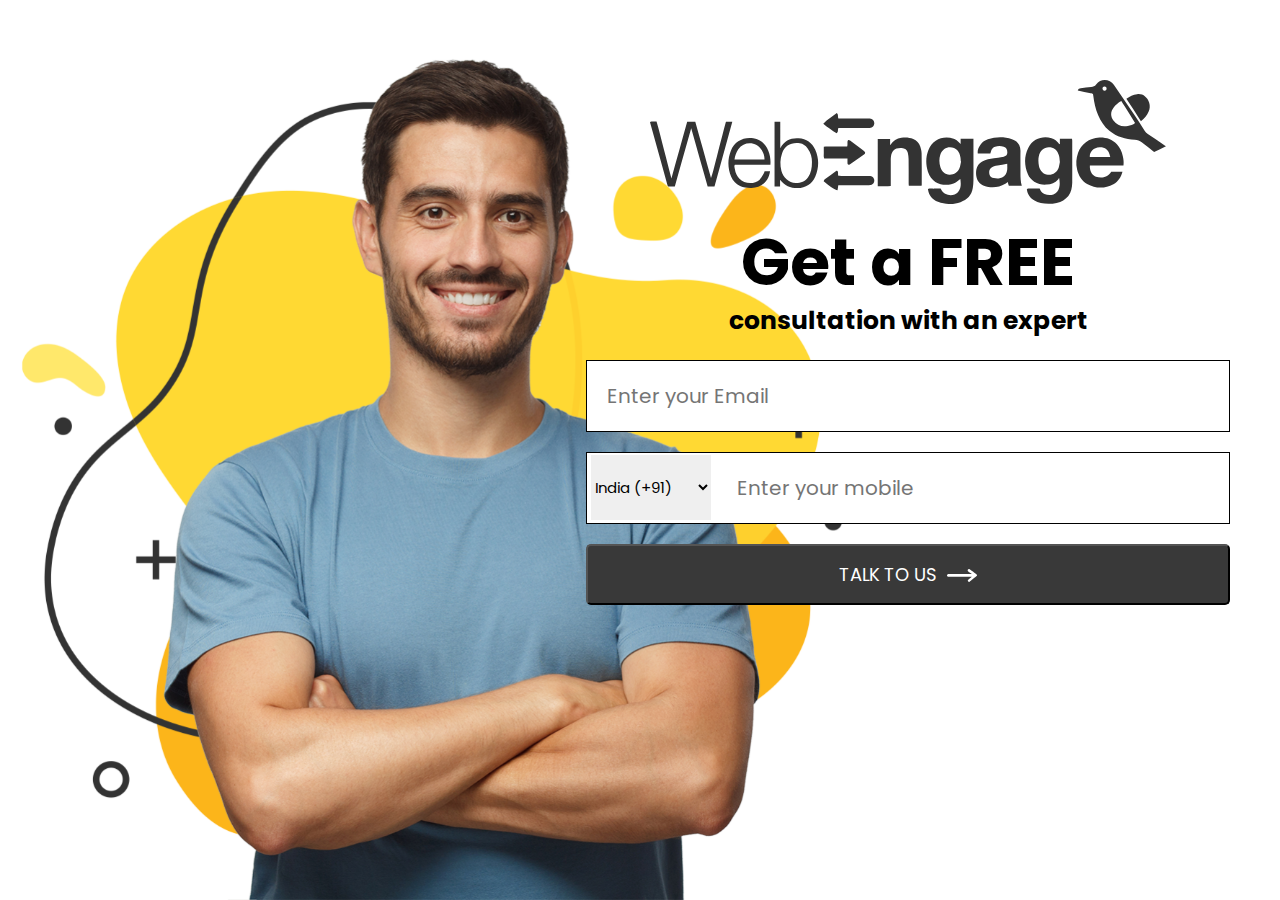
<file: Task_1/Pages/index.html>
<!DOCTYPE html>
<html lang="en">
  <head>
    <meta charset="UTF-8" />
    <meta http-equiv="X-UA-Compatible" content="IE=edge" />
    <meta name="viewport" content="width=device-width, initial-scale=1.0" />
    <title>Onsite Survey | Web Engage</title>
    <link rel="stylesheet" href="../Styles/index.css" />
    <link rel="preconnect" href="https://fonts.googleapis.com">
    <link rel="preconnect" href="https://fonts.gstatic.com" crossorigin>
    <link href="https://fonts.googleapis.com/css2?family=Poppins:wght@100;200;300;400;500;600;700;800;900&display=swap" rel="stylesheet">
  </head>
  <body>
    <main>
      <section class="mainDiv">
        <div class="leftDiv">
        <img class="imageLeft" src="../Images/Design.png" alt="design_pic" />
      </div>
      <div class="rightDiv">
        <img class="logo" src="../Images/logo.svg" alt="logo" />
        <h1>Get a FREE</h1>
        <h3>consultation with an expert</h3>
        <div class="inputDiv">
          <input type="email" id="email" placeholder="Enter your Email" required/>
          <input type="tel" id="tel" placeholder="Enter your mobile" size="10" minlength="10" maxlength="10" required />
          <select name="countryCode" id="countryCode">
            <option data-countryCode="IN" value="91">India (+91)</option>
            <optgroup label="Other countries">
              <option data-countryCode="DZ" value="213">Algeria (+213)</option>
              <option data-countryCode="AD" value="376">Andorra (+376)</option>
              <option data-countryCode="AO" value="244">Angola (+244)</option>
              <option data-countryCode="AI" value="1264">Anguilla (+1264)</option>
              <option data-countryCode="AG" value="1268">Antigua &amp; Barbuda (+1268)</option>
              <option data-countryCode="AR" value="54">Argentina (+54)</option>
              <option data-countryCode="AM" value="374">Armenia (+374)</option>
              <option data-countryCode="AW" value="297">Aruba (+297)</option>
              <option data-countryCode="AU" value="61">Australia (+61)</option>
              <option data-countryCode="AT" value="43">Austria (+43)</option>
              <option data-countryCode="AZ" value="994">Azerbaijan (+994)</option>
              <option data-countryCode="BS" value="1242">Bahamas (+1242)</option>
              <option data-countryCode="BH" value="973">Bahrain (+973)</option>
              <option data-countryCode="BD" value="880">Bangladesh (+880)</option>
              <option data-countryCode="BB" value="1246">Barbados (+1246)</option>
              <option data-countryCode="BY" value="375">Belarus (+375)</option>
              <option data-countryCode="BE" value="32">Belgium (+32)</option>
              <option data-countryCode="BZ" value="501">Belize (+501)</option>
              <option data-countryCode="BJ" value="229">Benin (+229)</option>
              <option data-countryCode="BM" value="1441">Bermuda (+1441)</option>
              <option data-countryCode="BT" value="975">Bhutan (+975)</option>
              <option data-countryCode="BO" value="591">Bolivia (+591)</option>
              <option data-countryCode="BA" value="387">Bosnia Herzegovina (+387)</option>
              <option data-countryCode="BW" value="267">Botswana (+267)</option>
              <option data-countryCode="BR" value="55">Brazil (+55)</option>
              <option data-countryCode="BN" value="673">Brunei (+673)</option>
              <option data-countryCode="BG" value="359">Bulgaria (+359)</option>
              <option data-countryCode="BF" value="226">Burkina Faso (+226)</option>
              <option data-countryCode="BI" value="257">Burundi (+257)</option>
              <option data-countryCode="KH" value="855">Cambodia (+855)</option>
              <option data-countryCode="CM" value="237">Cameroon (+237)</option>
              <option data-countryCode="CA" value="1">Canada (+1)</option>
              <option data-countryCode="CV" value="238">Cape Verde Islands (+238)</option>
              <option data-countryCode="KY" value="1345">Cayman Islands (+1345)</option>
              <option data-countryCode="CF" value="236">Central African Republic (+236)</option>
              <option data-countryCode="CL" value="56">Chile (+56)</option>
              <option data-countryCode="CN" value="86">China (+86)</option>
              <option data-countryCode="CO" value="57">Colombia (+57)</option>
              <option data-countryCode="KM" value="269">Comoros (+269)</option>
              <option data-countryCode="CG" value="242">Congo (+242)</option>
              <option data-countryCode="CK" value="682">Cook Islands (+682)</option>
              <option data-countryCode="CR" value="506">Costa Rica (+506)</option>
              <option data-countryCode="HR" value="385">Croatia (+385)</option>
              <option data-countryCode="CU" value="53">Cuba (+53)</option>
              <option data-countryCode="CY" value="90392">Cyprus North (+90392)</option>
              <option data-countryCode="CY" value="357">Cyprus South (+357)</option>
              <option data-countryCode="CZ" value="42">Czech Republic (+42)</option>
              <option data-countryCode="DK" value="45">Denmark (+45)</option>
              <option data-countryCode="DJ" value="253">Djibouti (+253)</option>
              <option data-countryCode="DM" value="1809">Dominica (+1809)</option>
              <option data-countryCode="DO" value="1809">Dominican Republic (+1809)</option>
              <option data-countryCode="EC" value="593">Ecuador (+593)</option>
              <option data-countryCode="EG" value="20">Egypt (+20)</option>
              <option data-countryCode="SV" value="503">El Salvador (+503)</option>
              <option data-countryCode="GQ" value="240">Equatorial Guinea (+240)</option>
              <option data-countryCode="ER" value="291">Eritrea (+291)</option>
              <option data-countryCode="EE" value="372">Estonia (+372)</option>
              <option data-countryCode="ET" value="251">Ethiopia (+251)</option>
              <option data-countryCode="FK" value="500">Falkland Islands (+500)</option>
              <option data-countryCode="FO" value="298">Faroe Islands (+298)</option>
              <option data-countryCode="FJ" value="679">Fiji (+679)</option>
              <option data-countryCode="FI" value="358">Finland (+358)</option>
              <option data-countryCode="FR" value="33">France (+33)</option>
              <option data-countryCode="GF" value="594">French Guiana (+594)</option>
              <option data-countryCode="PF" value="689">French Polynesia (+689)</option>
              <option data-countryCode="GA" value="241">Gabon (+241)</option>
              <option data-countryCode="GM" value="220">Gambia (+220)</option>
              <option data-countryCode="GE" value="7880">Georgia (+7880)</option>
              <option data-countryCode="DE" value="49">Germany (+49)</option>
              <option data-countryCode="GH" value="233">Ghana (+233)</option>
              <option data-countryCode="GI" value="350">Gibraltar (+350)</option>
              <option data-countryCode="GR" value="30">Greece (+30)</option>
              <option data-countryCode="GL" value="299">Greenland (+299)</option>
              <option data-countryCode="GD" value="1473">Grenada (+1473)</option>
              <option data-countryCode="GP" value="590">Guadeloupe (+590)</option>
              <option data-countryCode="GU" value="671">Guam (+671)</option>
              <option data-countryCode="GT" value="502">Guatemala (+502)</option>
              <option data-countryCode="GN" value="224">Guinea (+224)</option>
              <option data-countryCode="GW" value="245">Guinea - Bissau (+245)</option>
              <option data-countryCode="GY" value="592">Guyana (+592)</option>
              <option data-countryCode="HT" value="509">Haiti (+509)</option>
              <option data-countryCode="HN" value="504">Honduras (+504)</option>
              <option data-countryCode="HK" value="852">Hong Kong (+852)</option>
              <option data-countryCode="HU" value="36">Hungary (+36)</option>
              <option data-countryCode="IS" value="354">Iceland (+354)</option>
              <!-- <option data-countryCode="IN" value="91">India (+91)</option> -->
              <option data-countryCode="ID" value="62">Indonesia (+62)</option>
              <option data-countryCode="IR" value="98">Iran (+98)</option>
              <option data-countryCode="IQ" value="964">Iraq (+964)</option>
              <option data-countryCode="IE" value="353">Ireland (+353)</option>
              <option data-countryCode="IL" value="972">Israel (+972)</option>
              <option data-countryCode="IT" value="39">Italy (+39)</option>
              <option data-countryCode="JM" value="1876">Jamaica (+1876)</option>
              <option data-countryCode="JP" value="81">Japan (+81)</option>
              <option data-countryCode="JO" value="962">Jordan (+962)</option>
              <option data-countryCode="KZ" value="7">Kazakhstan (+7)</option>
              <option data-countryCode="KE" value="254">Kenya (+254)</option>
              <option data-countryCode="KI" value="686">Kiribati (+686)</option>
              <option data-countryCode="KP" value="850">Korea North (+850)</option>
              <option data-countryCode="KR" value="82">Korea South (+82)</option>
              <option data-countryCode="KW" value="965">Kuwait (+965)</option>
              <option data-countryCode="KG" value="996">Kyrgyzstan (+996)</option>
              <option data-countryCode="LA" value="856">Laos (+856)</option>
              <option data-countryCode="LV" value="371">Latvia (+371)</option>
              <option data-countryCode="LB" value="961">Lebanon (+961)</option>
              <option data-countryCode="LS" value="266">Lesotho (+266)</option>
              <option data-countryCode="LR" value="231">Liberia (+231)</option>
              <option data-countryCode="LY" value="218">Libya (+218)</option>
              <option data-countryCode="LI" value="417">Liechtenstein (+417)</option>
              <option data-countryCode="LT" value="370">Lithuania (+370)</option>
              <option data-countryCode="LU" value="352">Luxembourg (+352)</option>
              <option data-countryCode="MO" value="853">Macao (+853)</option>
              <option data-countryCode="MK" value="389">Macedonia (+389)</option>
              <option data-countryCode="MG" value="261">Madagascar (+261)</option>
              <option data-countryCode="MW" value="265">Malawi (+265)</option>
              <option data-countryCode="MY" value="60">Malaysia (+60)</option>
              <option data-countryCode="MV" value="960">Maldives (+960)</option>
              <option data-countryCode="ML" value="223">Mali (+223)</option>
              <option data-countryCode="MT" value="356">Malta (+356)</option>
              <option data-countryCode="MH" value="692">Marshall Islands (+692)</option>
              <option data-countryCode="MQ" value="596">Martinique (+596)</option>
              <option data-countryCode="MR" value="222">Mauritania (+222)</option>
              <option data-countryCode="YT" value="269">Mayotte (+269)</option>
              <option data-countryCode="MX" value="52">Mexico (+52)</option>
              <option data-countryCode="FM" value="691">Micronesia (+691)</option>
              <option data-countryCode="MD" value="373">Moldova (+373)</option>
              <option data-countryCode="MC" value="377">Monaco (+377)</option>
              <option data-countryCode="MN" value="976">Mongolia (+976)</option>
              <option data-countryCode="MS" value="1664">Montserrat (+1664)</option>
              <option data-countryCode="MA" value="212">Morocco (+212)</option>
              <option data-countryCode="MZ" value="258">Mozambique (+258)</option>
              <option data-countryCode="MN" value="95">Myanmar (+95)</option>
              <option data-countryCode="NA" value="264">Namibia (+264)</option>
              <option data-countryCode="NR" value="674">Nauru (+674)</option>
              <option data-countryCode="NP" value="977">Nepal (+977)</option>
              <option data-countryCode="NL" value="31">Netherlands (+31)</option>
              <option data-countryCode="NC" value="687">New Caledonia (+687)</option>
              <option data-countryCode="NZ" value="64">New Zealand (+64)</option>
              <option data-countryCode="NI" value="505">Nicaragua (+505)</option>
              <option data-countryCode="NE" value="227">Niger (+227)</option>
              <option data-countryCode="NG" value="234">Nigeria (+234)</option>
              <option data-countryCode="NU" value="683">Niue (+683)</option>
              <option data-countryCode="NF" value="672">Norfolk Islands (+672)</option>
              <option data-countryCode="NP" value="670">Northern Marianas (+670)</option>
              <option data-countryCode="NO" value="47">Norway (+47)</option>
              <option data-countryCode="OM" value="968">Oman (+968)</option>
              <option data-countryCode="PW" value="680">Palau (+680)</option>
              <option data-countryCode="PA" value="507">Panama (+507)</option>
              <option data-countryCode="PG" value="675">Papua New Guinea (+675)</option>
              <option data-countryCode="PY" value="595">Paraguay (+595)</option>
              <option data-countryCode="PE" value="51">Peru (+51)</option>
              <option data-countryCode="PH" value="63">Philippines (+63)</option>
              <option data-countryCode="PL" value="48">Poland (+48)</option>
              <option data-countryCode="PT" value="351">Portugal (+351)</option>
              <option data-countryCode="PR" value="1787">Puerto Rico (+1787)</option>
              <option data-countryCode="QA" value="974">Qatar (+974)</option>
              <option data-countryCode="RE" value="262">Reunion (+262)</option>
              <option data-countryCode="RO" value="40">Romania (+40)</option>
              <option data-countryCode="RU" value="7">Russia (+7)</option>
              <option data-countryCode="RW" value="250">Rwanda (+250)</option>
              <option data-countryCode="SM" value="378">San Marino (+378)</option>
              <option data-countryCode="ST" value="239">Sao Tome &amp; Principe (+239)</option>
              <option data-countryCode="SA" value="966">Saudi Arabia (+966)</option>
              <option data-countryCode="SN" value="221">Senegal (+221)</option>
              <option data-countryCode="CS" value="381">Serbia (+381)</option>
              <option data-countryCode="SC" value="248">Seychelles (+248)</option>
              <option data-countryCode="SL" value="232">Sierra Leone (+232)</option>
              <option data-countryCode="SG" value="65">Singapore (+65)</option>
              <option data-countryCode="SK" value="421">Slovak Republic (+421)</option>
              <option data-countryCode="SI" value="386">Slovenia (+386)</option>
              <option data-countryCode="SB" value="677">Solomon Islands (+677)</option>
              <option data-countryCode="SO" value="252">Somalia (+252)</option>
              <option data-countryCode="ZA" value="27">South Africa (+27)</option>
              <option data-countryCode="ES" value="34">Spain (+34)</option>
              <option data-countryCode="LK" value="94">Sri Lanka (+94)</option>
              <option data-countryCode="SH" value="290">St. Helena (+290)</option>
              <option data-countryCode="KN" value="1869">St. Kitts (+1869)</option>
              <option data-countryCode="SC" value="1758">St. Lucia (+1758)</option>
              <option data-countryCode="SD" value="249">Sudan (+249)</option>
              <option data-countryCode="SR" value="597">Suriname (+597)</option>
              <option data-countryCode="SZ" value="268">Swaziland (+268)</option>
              <option data-countryCode="SE" value="46">Sweden (+46)</option>
              <option data-countryCode="CH" value="41">Switzerland (+41)</option>
              <option data-countryCode="SI" value="963">Syria (+963)</option>
              <option data-countryCode="TW" value="886">Taiwan (+886)</option>
              <option data-countryCode="TJ" value="7">Tajikstan (+7)</option>
              <option data-countryCode="TH" value="66">Thailand (+66)</option>
              <option data-countryCode="TG" value="228">Togo (+228)</option>
              <option data-countryCode="TO" value="676">Tonga (+676)</option>
              <option data-countryCode="TT" value="1868">Trinidad &amp; Tobago (+1868)</option>
              <option data-countryCode="TN" value="216">Tunisia (+216)</option>
              <option data-countryCode="TR" value="90">Turkey (+90)</option>
              <option data-countryCode="TM" value="7">Turkmenistan (+7)</option>
              <option data-countryCode="TM" value="993">Turkmenistan (+993)</option>
              <option data-countryCode="TC" value="1649">Turks &amp; Caicos Islands (+1649)</option>
              <option data-countryCode="TV" value="688">Tuvalu (+688)</option>
              <option data-countryCode="UG" value="256">Uganda (+256)</option>
              <option data-countryCode="GB" value="44">UK (+44)</option>
              <option data-countryCode="UA" value="380">Ukraine (+380)</option>
              <option data-countryCode="AE" value="971">United Arab Emirates (+971)</option>
              <option data-countryCode="UY" value="598">Uruguay (+598)</option>
              <option data-countryCode="US" value="1">USA (+1)</option>
              <option data-countryCode="UZ" value="7">Uzbekistan (+7)</option>
              <option data-countryCode="VU" value="678">Vanuatu (+678)</option>
              <option data-countryCode="VA" value="379">Vatican City (+379)</option>
              <option data-countryCode="VE" value="58">Venezuela (+58)</option>
              <option data-countryCode="VN" value="84">Vietnam (+84)</option>
              <option data-countryCode="VG" value="84">Virgin Islands - British (+1284)</option>
              <option data-countryCode="VI" value="84">Virgin Islands - US (+1340)</option>
              <option data-countryCode="WF" value="681">Wallis &amp; Futuna (+681)</option>
              <option data-countryCode="YE" value="969">Yemen (North)(+969)</option>
              <option data-countryCode="YE" value="967">Yemen (South)(+967)</option>
              <option data-countryCode="ZM" value="260">Zambia (+260)</option>
              <option data-countryCode="ZW" value="263">Zimbabwe (+263)</option>
            </optgroup>
        </select>
        </div>
        <button id="submitBtn"><span>TALK TO US</span><span><img src="../Images/Arrow_right.svg" alt="arrow_right"></span></button>
      </div>
    </main>
      </section>
  </body>
  <script src="../Scripts/index.js"></script>
</html>
</file>
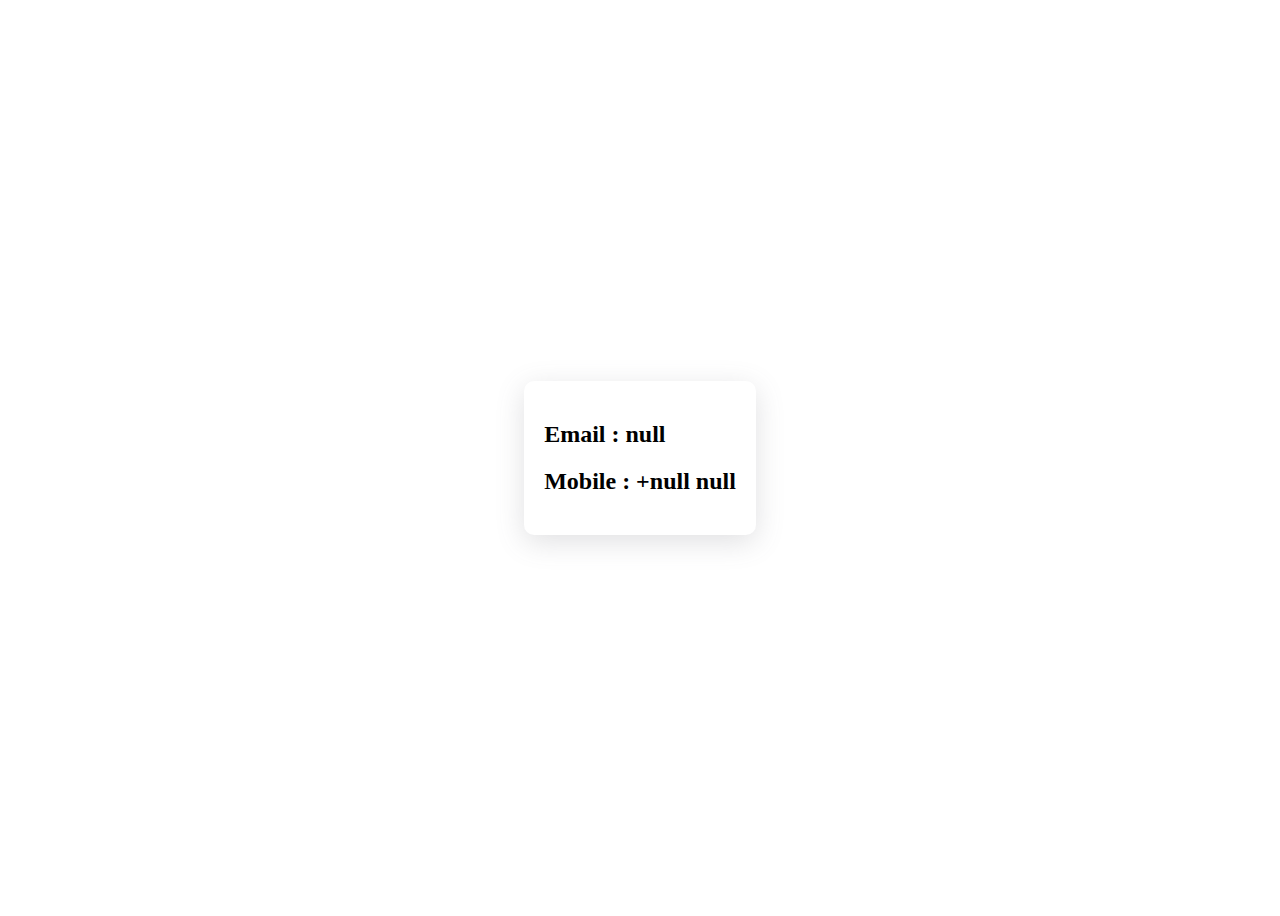
<file: Task_1/Pages/details.html>
<!DOCTYPE html>
<html lang="en">
  <head>
    <meta charset="UTF-8" />
    <meta http-equiv="X-UA-Compatible" content="IE=edge" />
    <meta name="viewport" content="width=device-width, initial-scale=1.0" />
    <title>Onsite Survey | Web Engage</title>
    <link rel="stylesheet" href="../Styles/details.css" />
    <link rel="preconnect" href="https://fonts.googleapis.com" />
    <link rel="preconnect" href="https://fonts.gstatic.com" crossorigin />
    <link
      href="https://fonts.googleapis.com/css2?family=Poppins:wght@100;200;300;400;500;600;700;800;900&display=swap"
      rel="stylesheet"
    />
  </head>
  <body>
    <main>
      <div id="displayData"></div>
    </main>
  </body>
  <script src="../Scripts/details.js"></script>
</html>
</file>
<file: Task_1/Styles/index.css>
* {
  margin: 0;
  padding: 0;
  box-sizing: border-box;
  font-family: "Poppins", sans-serif;
}
.mainDiv {
  height: 100vh;
  display: flex;
  align-items: center;
}
.leftDiv {
  display: flex;
  height: 100%;
  width: 45%;
}
.iimageLeft {
  align-self: flex-end;
  width: 100%;
}
.rightDiv {
  text-align: center;
  width: 55%;
  height: 100%;
  display: flex;
  flex-direction: column;
  padding: 80px 50px 30px 10px;
}
.logo {
  align-self: center;
  width: 80%;
}
.rightDiv > h1 {
  margin-top: 10px;
  font-size: 65px;
}
.rightDiv > h3 {
  margin: -10px 0 20px 0;
  font-size: 25px;
}
.inputDiv {
  position: relative;
}
.inputDiv input {
  font-size: 20px;
  width: 100%;
  padding: 20px;
  margin-bottom: 20px;
  border: 1px solid;
}
.inputDiv input[type="tel"] {
  padding-left: 150px;
}
.rightDiv button {
  display: flex;
  justify-content: center;
  align-items: center;
  gap: 10px;
  background: #393939;
  color: white;
  padding: 15px;
  font-size: 18px;
  border-radius: 5px;
  cursor: pointer;
}
.rightDiv span > img {
  vertical-align: middle;
  width: 30px;
  filter: invert(100%);
}
#countryCode {
  font-size: 15px;
  height: 65px;
  width: 120px;
  border: none;
  position: absolute;
  top: 95px;
  left: 5px;
}
#countryCode:focus {
  outline: none;
}

/* -----------------Tablet View---------------- */

@media screen and (max-width: 1200px) and (min-width: 870px) {
  .mainDiv {
    display: block;
    width: 100%;
  }
  .rightDiv {
    text-align: center;
    width: 100%;
    padding: 50px;
  }
}

/* ------------------Mobile View------------------ */

@media screen and (max-width: 870px) {
  .mainDiv {
    display: block;
    width: 100%;
    position: relative;
  }
  .rightDiv {
    position: absolute;
    text-align: center;
    width: max-content;
    padding: 50px;
  }
}
</file>
<file: Task_1/Styles/details.css>
body {
  height: 100vh;
  display: flex;
  justify-content: center;
  align-items: center;
}
#displayData {
  padding: 20px;
  border-radius: 10px;
  box-shadow: rgba(100, 100, 111, 0.2) 0px 7px 29px 0px;
}
</file>
